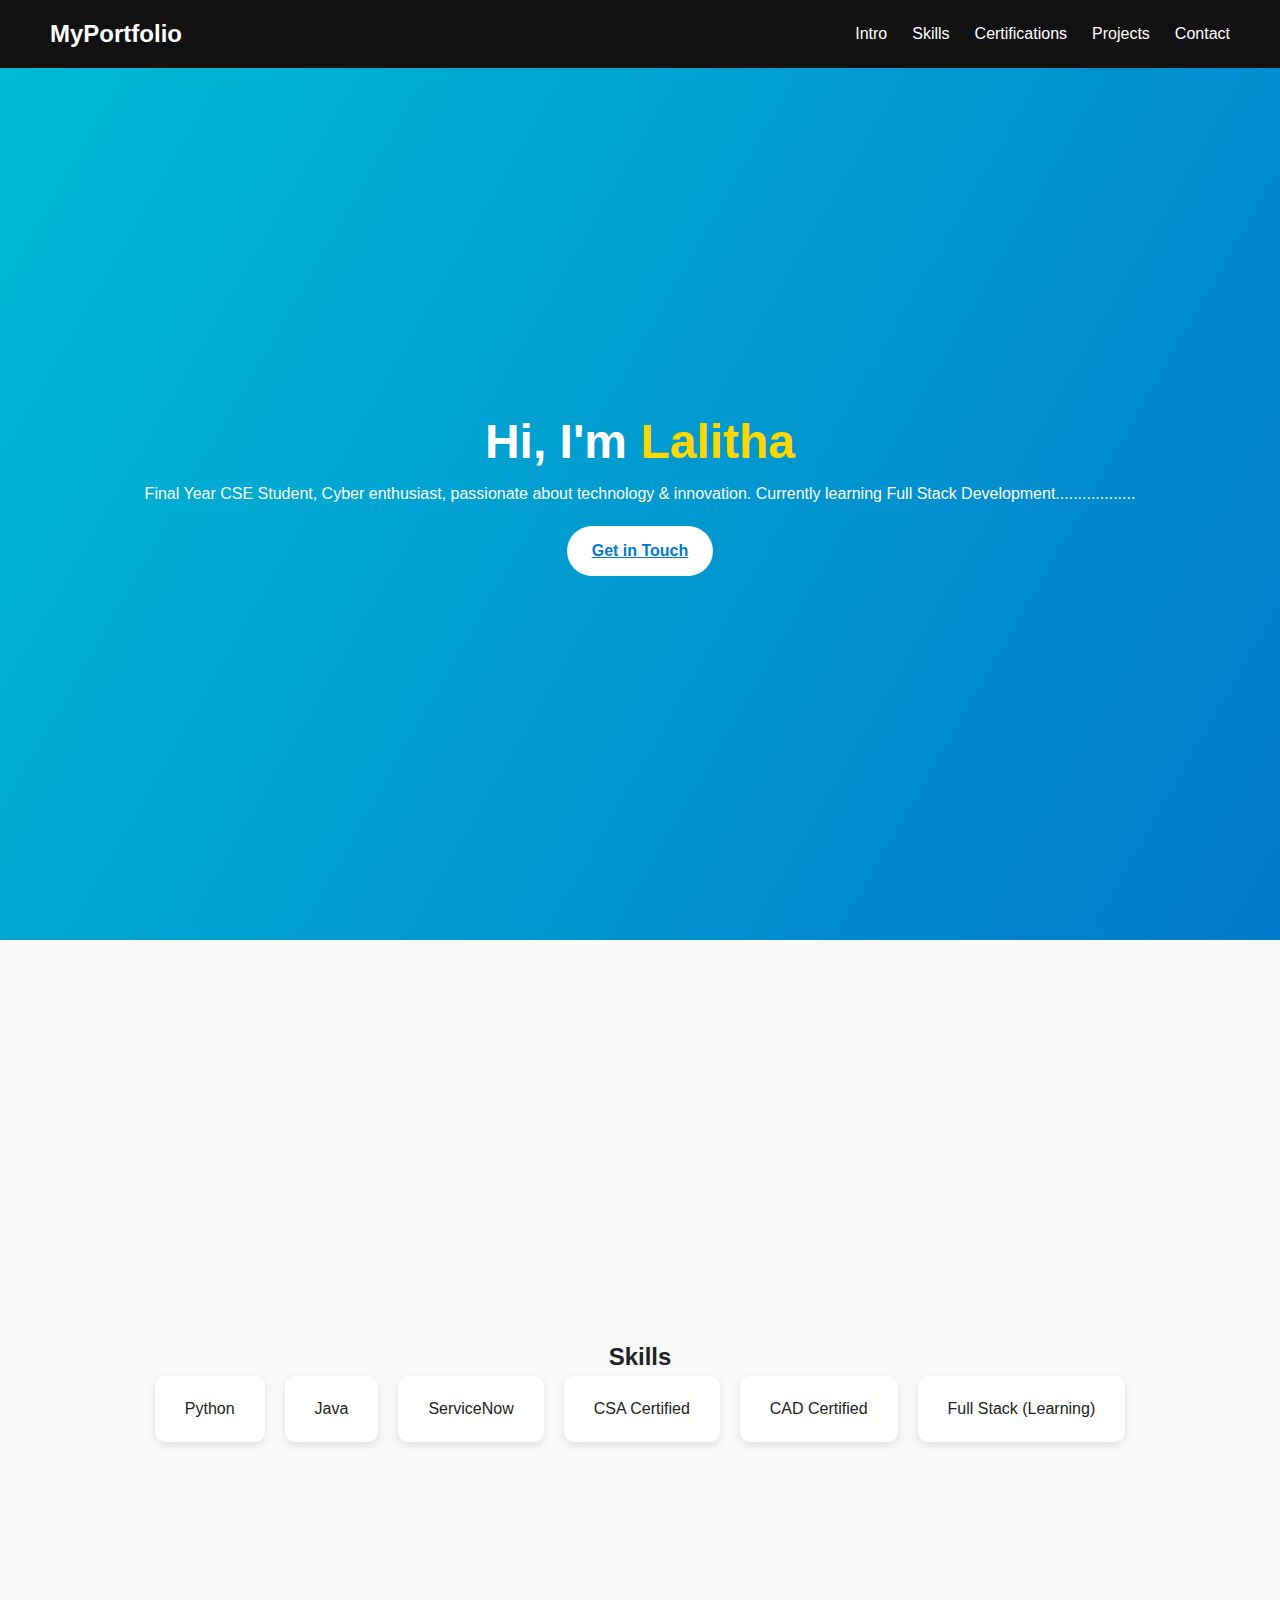
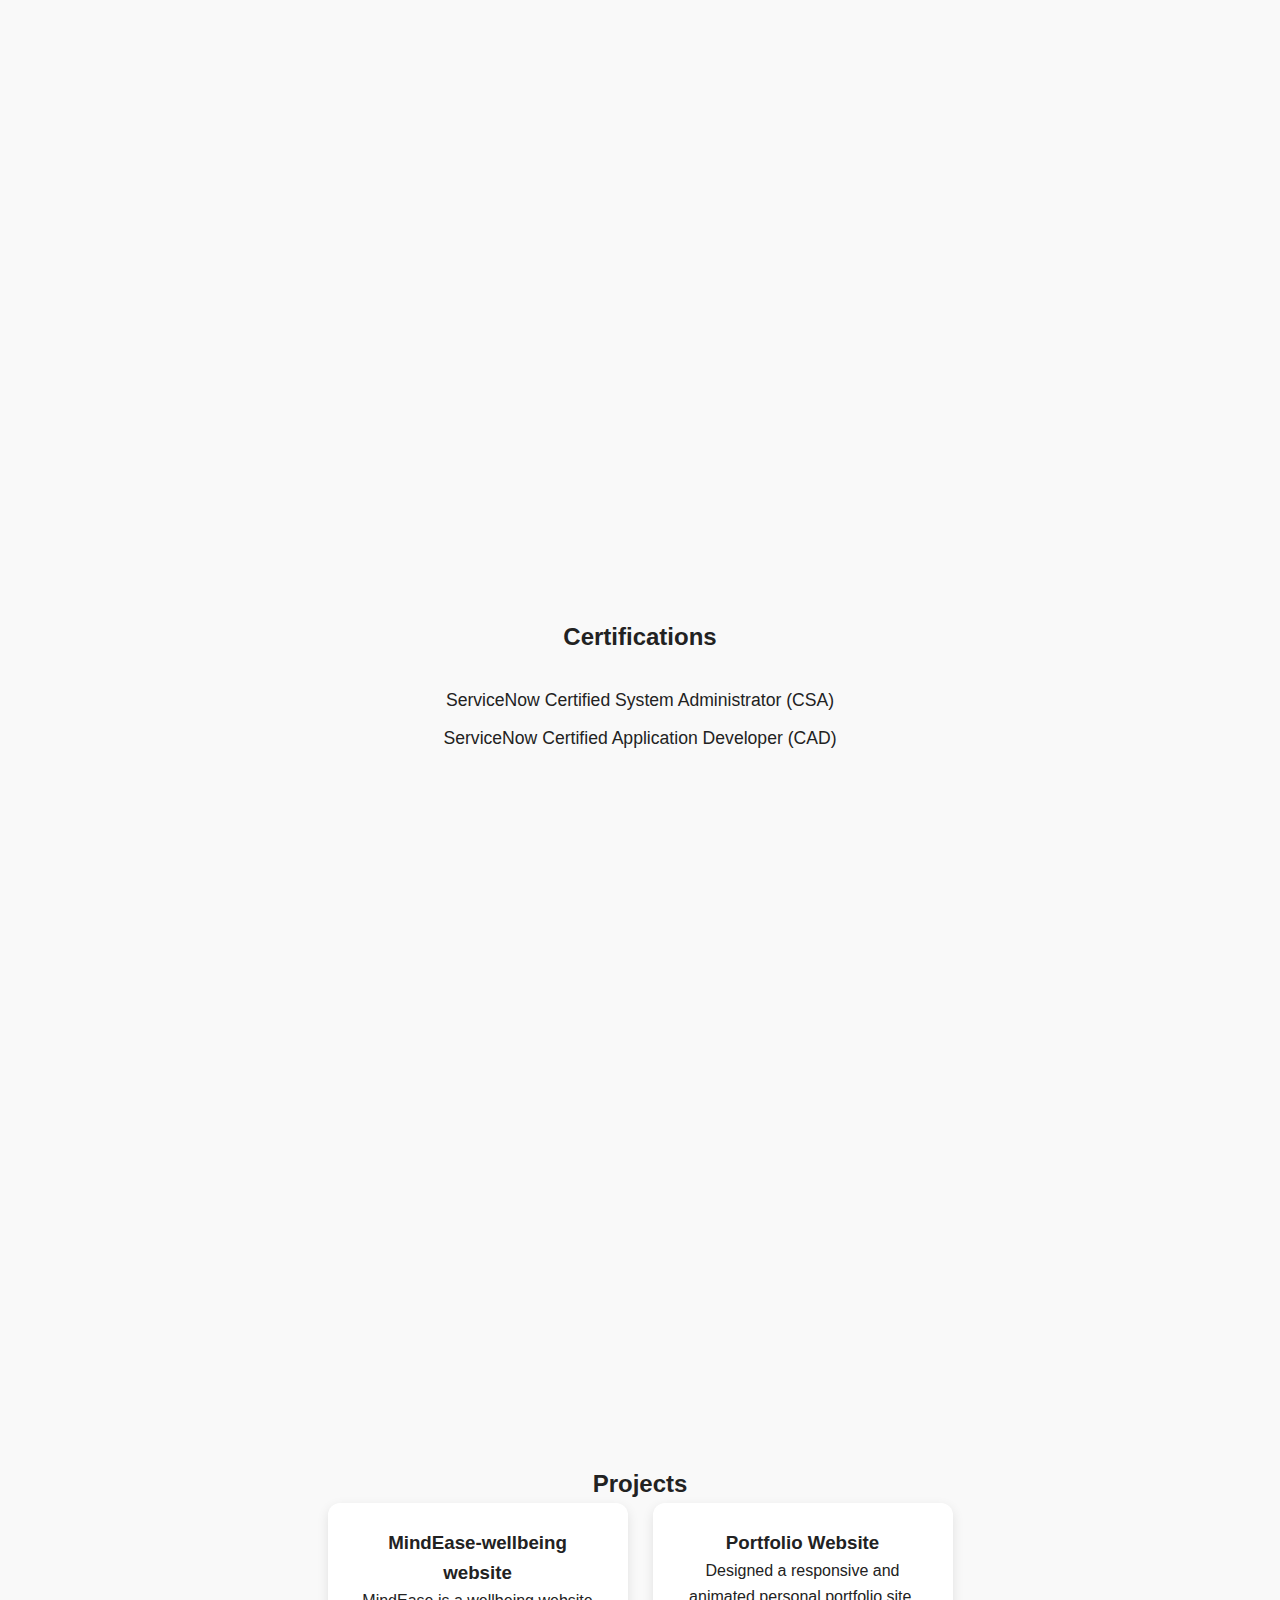
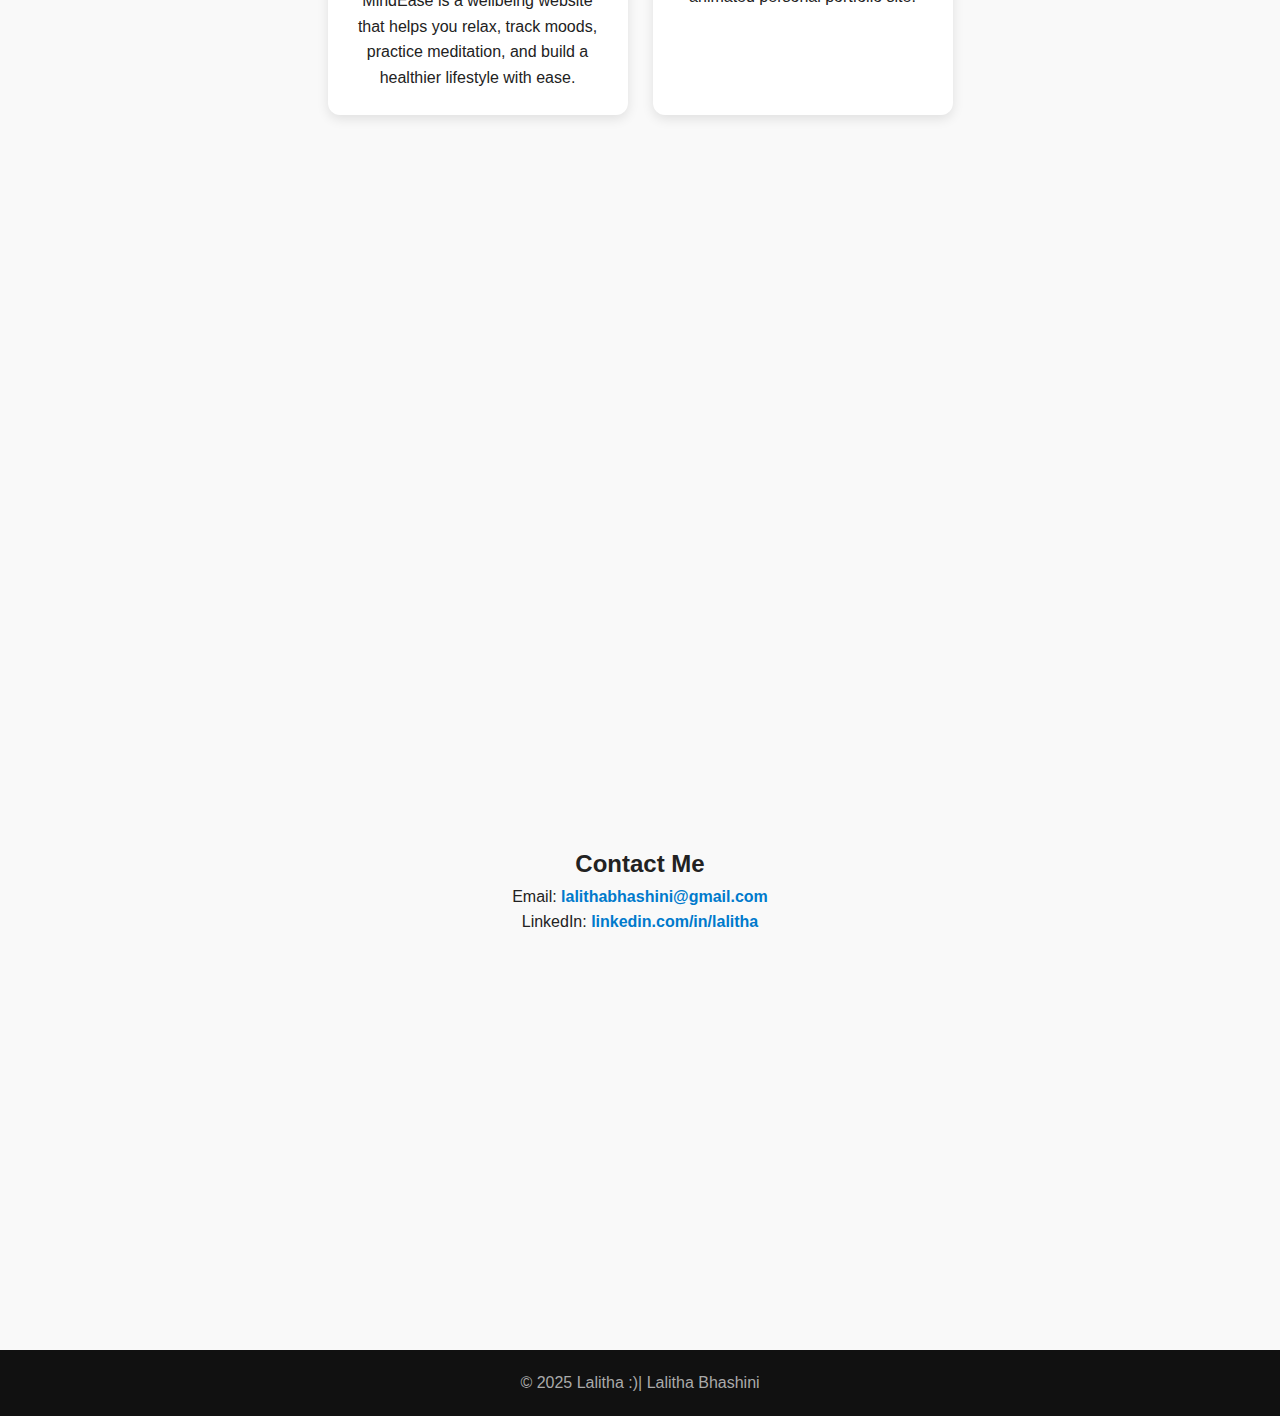
<file: portfolio/index.html>
<!DOCTYPE html>
<html lang="en">
<head>
  <meta charset="UTF-8" />
  <meta name="viewport" content="width=device-width, initial-scale=1.0" />
  <title>Portfolio - LB</title>
  <link rel="stylesheet" href="index.css" />
</head>
<body>
  <!-- ===== Header / Navigation ===== -->
  <header>
    <div class="logo">MyPortfolio</div>
    <nav>
      <ul class="nav-links">
        <li><a href="#intro">Intro</a></li>
        <li><a href="#skills">Skills</a></li>
        <li><a href="#certifications">Certifications</a></li>
        <li><a href="#projects">Projects</a></li>
        <li><a href="#contact">Contact</a></li>
      </ul>
    </nav>
  </header>
<class=main>
  <!-- ===== Intro Section ===== -->
  <section id="intro" class="section">
    <div class="intro-text">
      <h1>Hi, I'm <span>Lalitha</span></h1>
      <p>
        Final Year CSE Student, Cyber enthusiast, passionate about technology & innovation.
        Currently learning Full Stack Development..................
      </p>
      <a href="#contact" class="btn">Get in Touch</a>
    </div>
  </section>

  <!-- ===== Skills Section ===== -->
  <section id="skills" class="section">
    <h2>Skills</h2>
    <div class="skills-container">
      <div class="skill-card">Python</div>
      <div class="skill-card">Java</div>
      <div class="skill-card">ServiceNow</div>
      <div class="skill-card">CSA Certified</div>
      <div class="skill-card">CAD Certified</div>
      <div class="skill-card">Full Stack (Learning)</div>
    </div>
  </section>

  <!-- ===== Certifications Section ===== -->
  <section id="certifications" class="section">
    <h2>Certifications</h2>
    <ul class="cert-list">
      <li>ServiceNow Certified System Administrator (CSA)</li>
      <li>ServiceNow Certified Application Developer (CAD)</li>
    </ul>
  </section>

  <!-- ===== Projects Section ===== -->
  <section id="projects" class="section">
    <h2>Projects</h2>
    <div class="projects-container">
      <div class="project-card">
        <h3>MindEase-wellbeing website</h3>
        <p>MindEase is a wellbeing website that helps you relax, track moods, practice meditation, and build a healthier lifestyle with ease.</p>
      </div>
      <div class="project-card">
        <h3>Portfolio Website</h3>
        <p>Designed a responsive and animated personal portfolio site.</p>
      </div>
    </div>
  </section>

  <!-- ===== Contact Section ===== -->
  <section id="contact" class="section">
    <h2>Contact Me</h2>
    <p>Email: <a href="mailto:lalitha@example.com">lalithabhashini@gmail.com</a></p>
    <p>LinkedIn: <a href="#">linkedin.com/in/lalitha</a></p>
  </section>
</class>
  <footer>
    <p>© 2025 Lalitha :)| Lalitha Bhashini</p>
  </footer>
</body>
</html>
</file>
<file: portfolio/index.css>
/* Reset & Fonts */
* {
    margin: 0;
    padding: 0;
    box-sizing: border-box;
  }
  body {
    font-family: "Segoe UI", sans-serif;
    color: #222;
    background: #f9f9f9;
    line-height: 1.6;
    scroll-behavior: smooth;
  }
  
  /* Header */
  header {
    position: fixed;
    top: 0;
    width: 100%;
    background: #111;
    color: white;
    display: flex;
    justify-content: space-between;
    align-items: center;
    padding: 15px 50px;
    z-index: 1000;
  }
  .logo {
    font-size: 1.5rem;
    font-weight: bold;
  }
  .nav-links {
    list-style: none;
    display: flex;
    gap: 25px;
  }
  .nav-links a {
    text-decoration: none;
    color: white;
    font-weight: 500;
    transition: color 0.3s ease;
  }
  .nav-links a:hover {
    color: #00bcd4;
  }
  .main{
    background-color:white;
    color: black;
  }
  /* Section */
  .section {
    min-height: 100vh;
    padding: 100px 60px;
    display: flex;
    flex-direction: column;
    justify-content: center;
    text-align: center;
   
    transform: translateY(40px);
    transition: opacity 1s ease, transform 1s ease;
  }
  .section.show {
    opacity: 1;
    transform: translateY(0);
  }
  
  /* Intro */
  #intro {
    background: linear-gradient(120deg, #00bcd4, #007acc);
    color: white;
  }
  #intro h1 {
    font-size: 3rem;
  }
  #intro span {
    color: #ffd700;
  }
  .btn {
    display: inline-block;
    margin-top: 20px;
    padding: 12px 25px;
    background: white;
    color: #007acc;
    border-radius: 25px;
    font-weight: bold;
    transition: transform 0.3s ease, background 0.3s ease;
  }
  .btn:hover {
    background: #ffd700;
    transform: scale(1.1);
  }
  
  /* Skills */
  .skills-container {
    display: flex;
    flex-wrap: wrap;
    gap: 20px;
    justify-content: center;
  }
  .skill-card {
    background: #fff;
    padding: 20px 30px;
    border-radius: 10px;
    box-shadow: 0 3px 8px rgba(0,0,0,0.1);
    transition: transform 0.4s ease, box-shadow 0.4s ease;
  }
  .skill-card:hover {
    transform: translateY(-10px);
    box-shadow: 0 8px 20px rgba(0,0,0,0.2);
  }
  
  /* Certifications */
  .cert-list {
    list-style: none;
    margin-top: 20px;
  }
  .cert-list li {
    margin: 10px 0;
    font-size: 1.1rem;
  }
  
  /* Projects */
  .projects-container {
    display: flex;
    flex-wrap: wrap;
    gap: 25px;
    justify-content: center;
  }
  .project-card {
    background: #fff;
    padding: 25px;
    border-radius: 12px;
    width: 300px;
    box-shadow: 0 4px 12px rgba(0,0,0,0.1);
    transition: transform 0.5s ease, background 0.5s ease;
  }
  .project-card:hover {
    transform: scale(1.05);
    background: #f0faff;
  }
  
  /* Contact */
  #contact a {
    color: #007acc;
    text-decoration: none;
    font-weight: bold;
  }
  #contact a:hover {
    text-decoration: underline;
  }
  
  /* Footer */
  footer {
    background: #111;
    color: #aaa;
    text-align: center;
    padding: 20px;
    margin-top: 50px;
  }
  
  /* Animations when scrolling */
  @keyframes fadeInUp {
    from {
      opacity: 0;
      transform: translateY(40px);
    }
    to {
      opacity: 1;
      transform: translateY(0);
    }
  }
</file>
